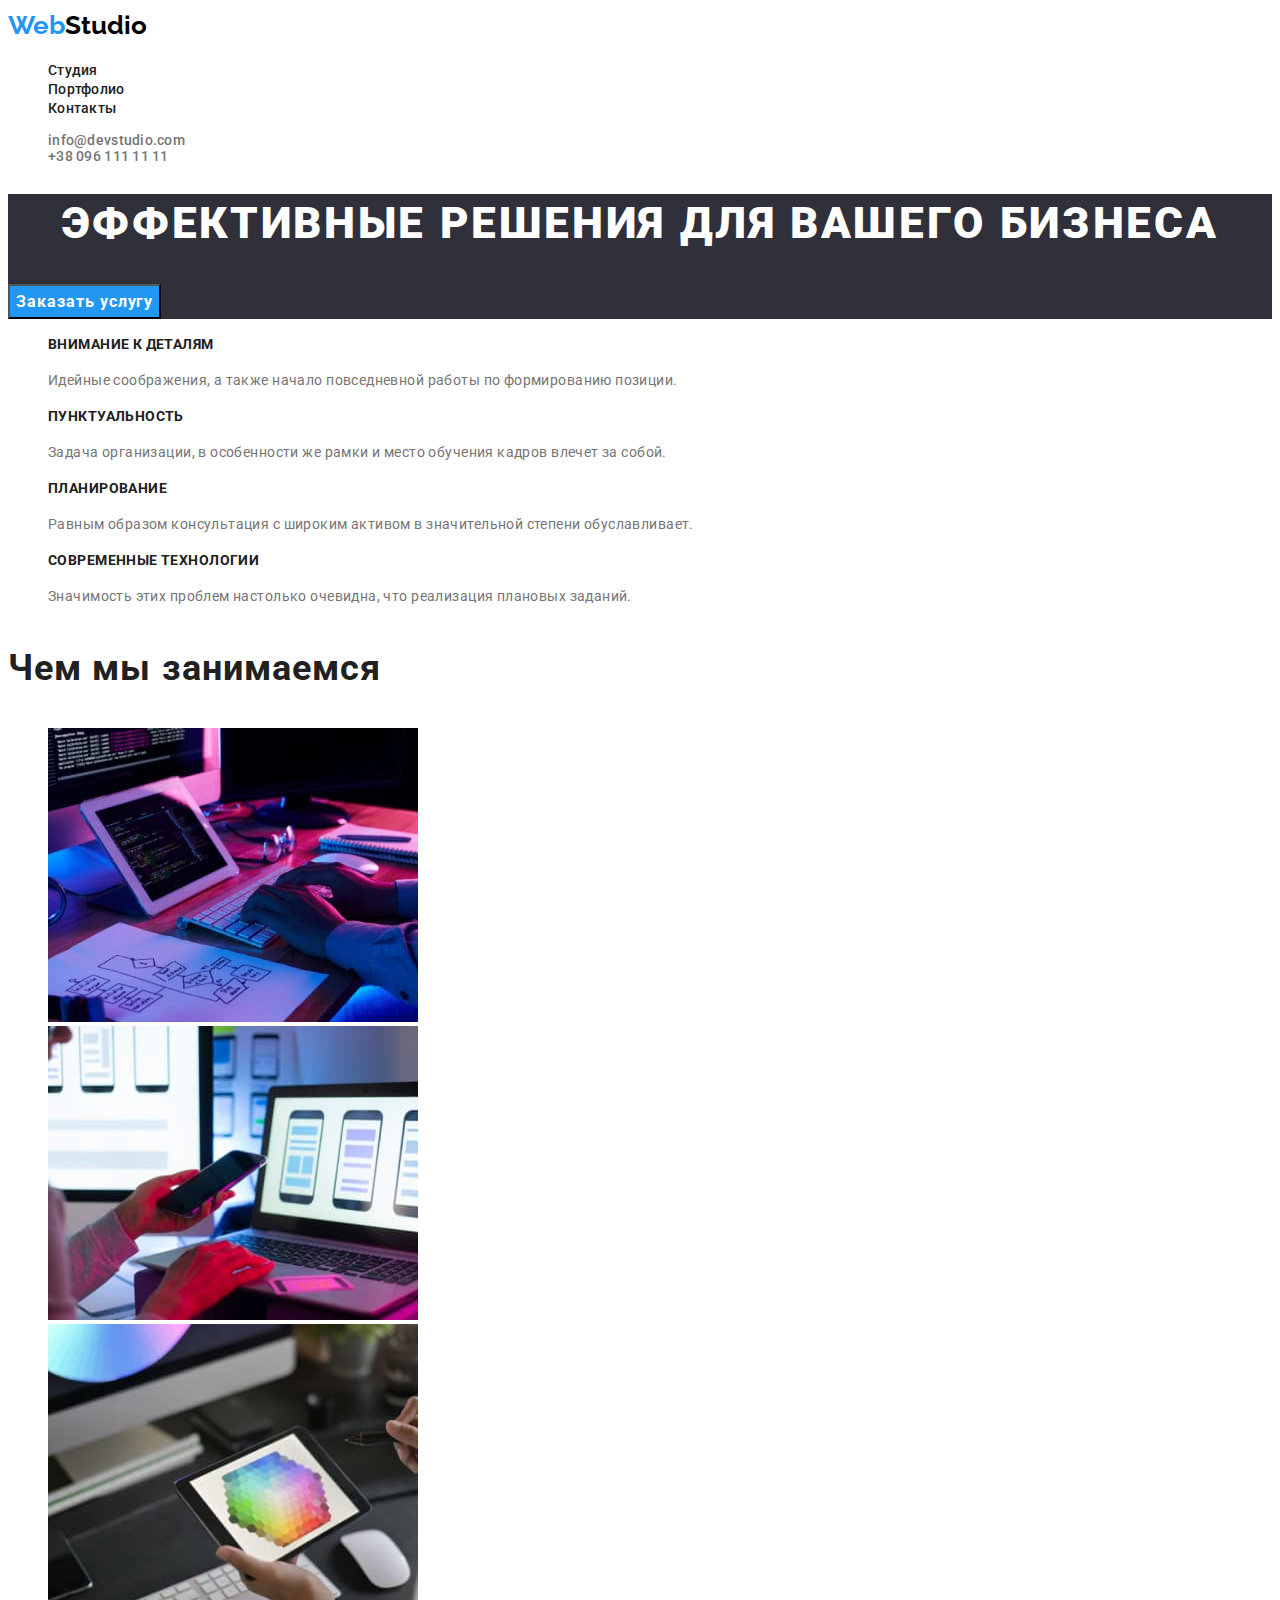
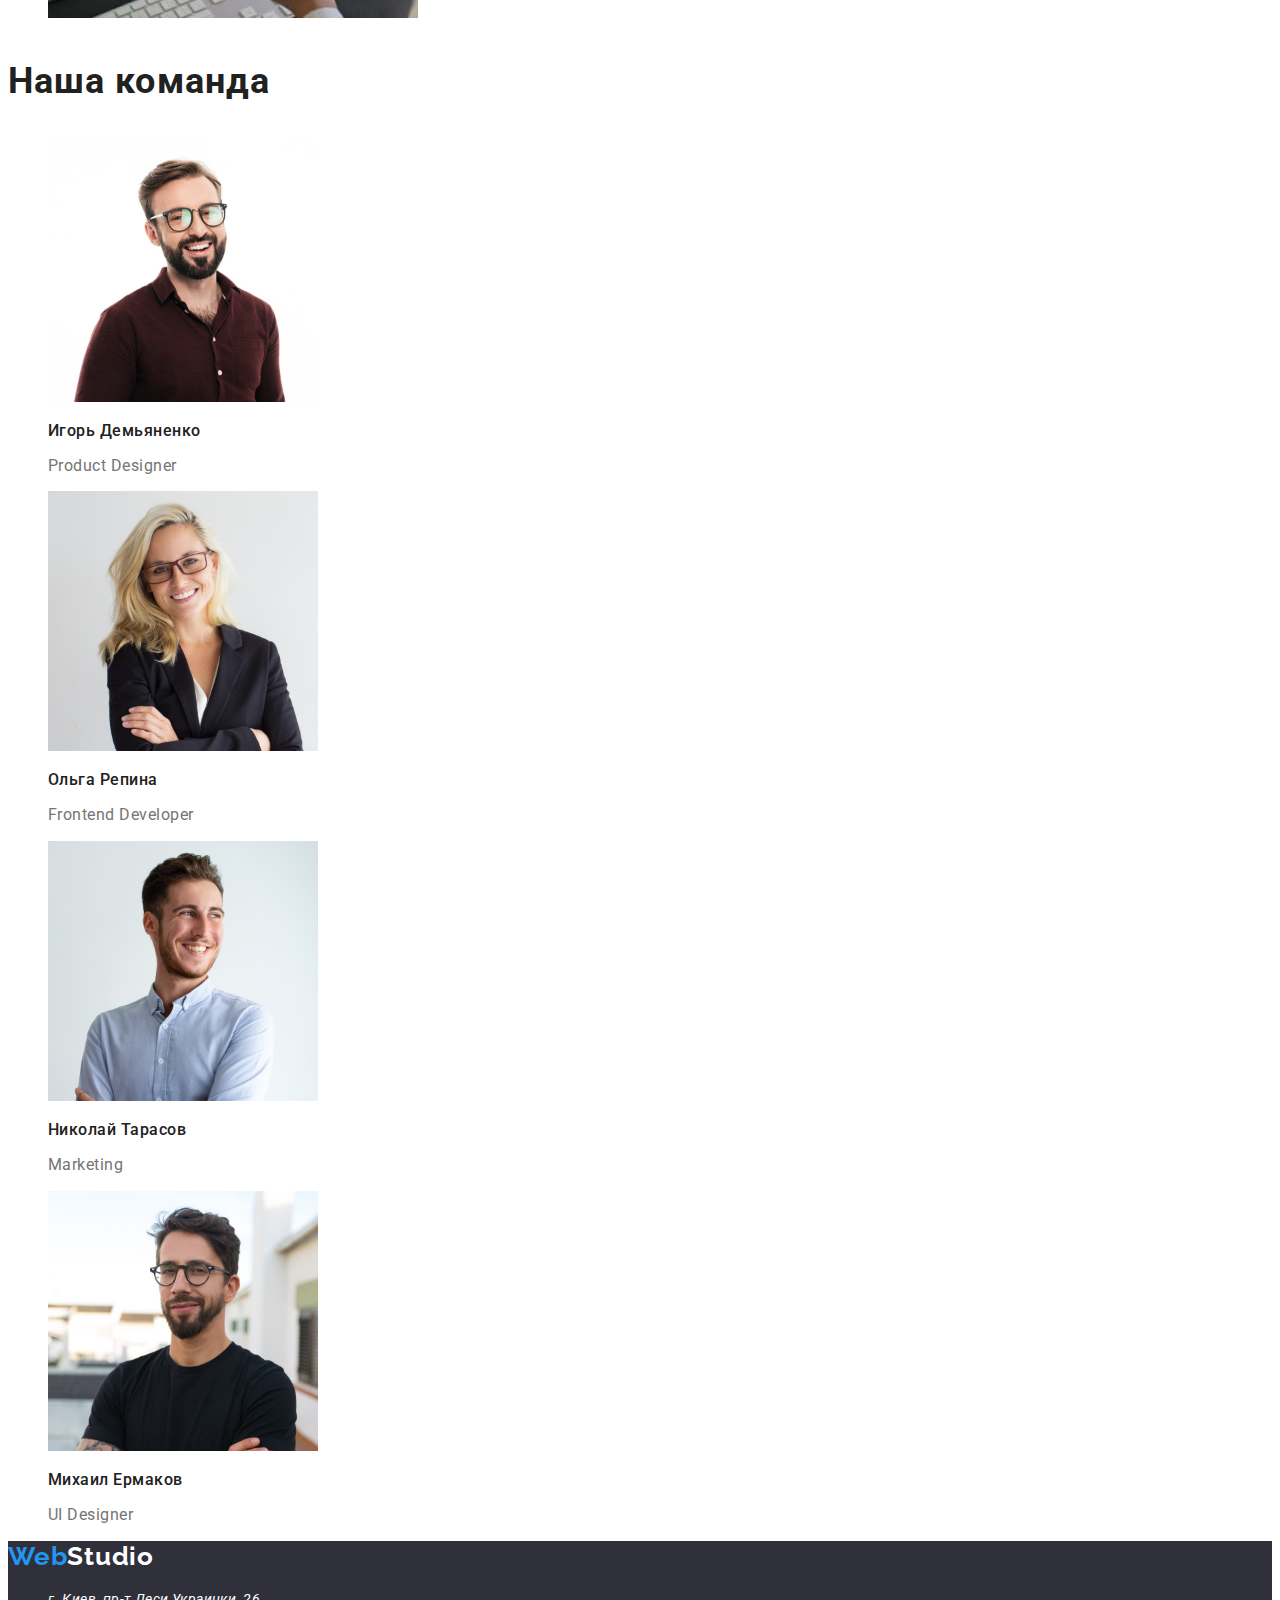
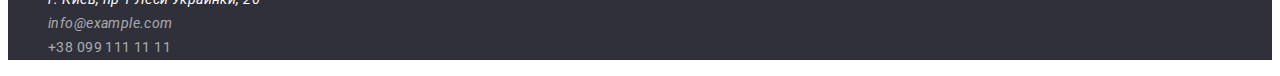
<file: index.html>
<!DOCTYPE html>
<html lang="en">

<head>
    <meta charset="UTF-8">
    <meta http-equiv="X-UA-Compatible" content="IE=edge">
    <meta name="viewport" content="width=device-width, initial-scale=1.0">
    <title>Document</title>
    <link
        href="https://fonts.googleapis.com/css2?family=Raleway:wght@700&family=Roboto:ital,wght@0,500;0,700;0,900;1,400;1,700&display=swap"
        rel="stylesheet">
    <link rel="stylesheet" href="./css/styles.css">
</head>

<body>
    <!--header section-->
    <header class="header">
        <nav class="header-nav">
            <a class="header-logo link" href=""><span class="header-logo-color">Web</span>Studio</a>
            <ul class="list hedar-nav">
                <li class="header-item"> <a class="link header-link header-link-studio" href="./portfolio.html">Студия</a></li>
                <li class="header-item"> <a class="link header-link" href="./portfolio.html">Портфолио</a></li>
                <li class="header-item"> <a class="link header-link" href="">Контакты</a></li>
            </ul>
        </nav>
        <ul class="list header-cont-list">
            <li class="header-mail"> <a class="link header-mail-color"
                    href="mailto:info@devstudio.com">info@devstudio.com</a></li>
            <li class="header-tel"> <a class="link header-tel-color" href="tel:+380961111111">+38 096 111 11 11</a></li>
        </ul>
    </header>
    <main>
        <!--heroy section-->
        <section class="heroy">
            <h1 class="heroy-titel">Эффективные решения для вашего бизнеса</h1>
            <p class="heroy-bth"><button class="heroy-bth-color">Заказать услугу</button></p>
            </section>

        <!--features section-->
        <section>
            <h2 hidden>Особенности</h2>
            <ul class="list features-list">
                <li>
                    <h3 class="features-list-title">Внимание к деталям</h3>
                    <p class="features-list-text">
                        Идейные соображения, а также начало повседневной работы по формированию позиции.
                    </p>
                </li>
                <li>
                    <h3 class="features-list-title">Пунктуальность</h3>
                    <p class="features-list-text">
                        Задача организации, в особенности же рамки и место обучения кадров влечет за собой.
                    </p>
                </li>
                <li>
                    <h3 class="features-list-title">Планирование</h3>
                    <p class="features-list-text">
                        Равным образом консультация с широким активом в значительной степени обуславливает.
                    </p>
                </li>
                <li>
                    <h3 class="features-list-title">Современные технологии</h3>
                    <p class="features-list-text">
                        Значимость этих проблем настолько очевидна, что реализация плановых заданий.
                    </p>
                </li>
            </ul>
        </section>

        <!--our work section-->
        <section>
            <h2 class="our-work-title">Чем мы занимаемся</h2>
            <ul class="list">
                <li><img src="images/photo(0).jpg" alt="our work 1" width="370" /></li>
                <li><img src="images/photo(1).jpg" alt="our work 2" width="370" /></li>
                <li><img src="images/photo(2).jpg" alt="our work 3" width="370" /></li>
            </ul>
        </section>

        <!--our team section-->
        <section>
            <h2 class="our-team-title">Наша команда</h2>
            <ul class="list">
                <li>
                    <img src="images/photo(3).jpg" alt="фото Игорь Демьяненко" width="270" />
                    <p class="our-team-name">Игорь Демьяненко</p>
                    <p class="our-team-position">Product Designer</p>
                </li>
                <li>
                    <img src="images/photo(4).jpg" alt="фото Ольга Репина" width="270" />
                    <p class="our-team-name">Ольга Репина</p>
                    <p class="our-team-position">Frontend Developer</p>
                </li>
                <li>
                    <img src="images/photo(5).jpg" alt="фото Николай Тарасов" width="270" />
                    <p class="our-team-name">Николай Тарасов</p>
                    <p class="our-team-position">Marketing</p>
                </li>
                <li>
                    <img src="images/photo(6).jpg" alt="фото Михаил Ермаков" width="270" />
                    <p class="our-team-name">Михаил Ермаков</p>
                    <p class="our-team-position">UI Designer</p>
                </li>
            </ul>
        </section>
    </main>
    <!--footer section-->
    <footer class="footer-section">
        <a class="link footer-logo" href=""><span class="footer-logo-color">Web</span>Studio</a>
        <address>
            <ul class="list footer-list">
                <li>
                    <a class="link footer-link-address" href="https://goo.gl/maps/893jYbpZrBfaa6KE9"
                        rel="noopener noreferrer">г. Киев, пр-т Леси Украинки, 26</a>
                </li>
                <li>
                    <a class="link footer-link-mail" href="mailto:info@example.com">info@example.com</a>
                </li>
                <li>
                    <a class="link footer-link-tel" href="tel:+380991111111">+38 099 111 11 11</a>
                </li>
            </ul>
        </address>
    </footer>
</body>
</html>
</file>
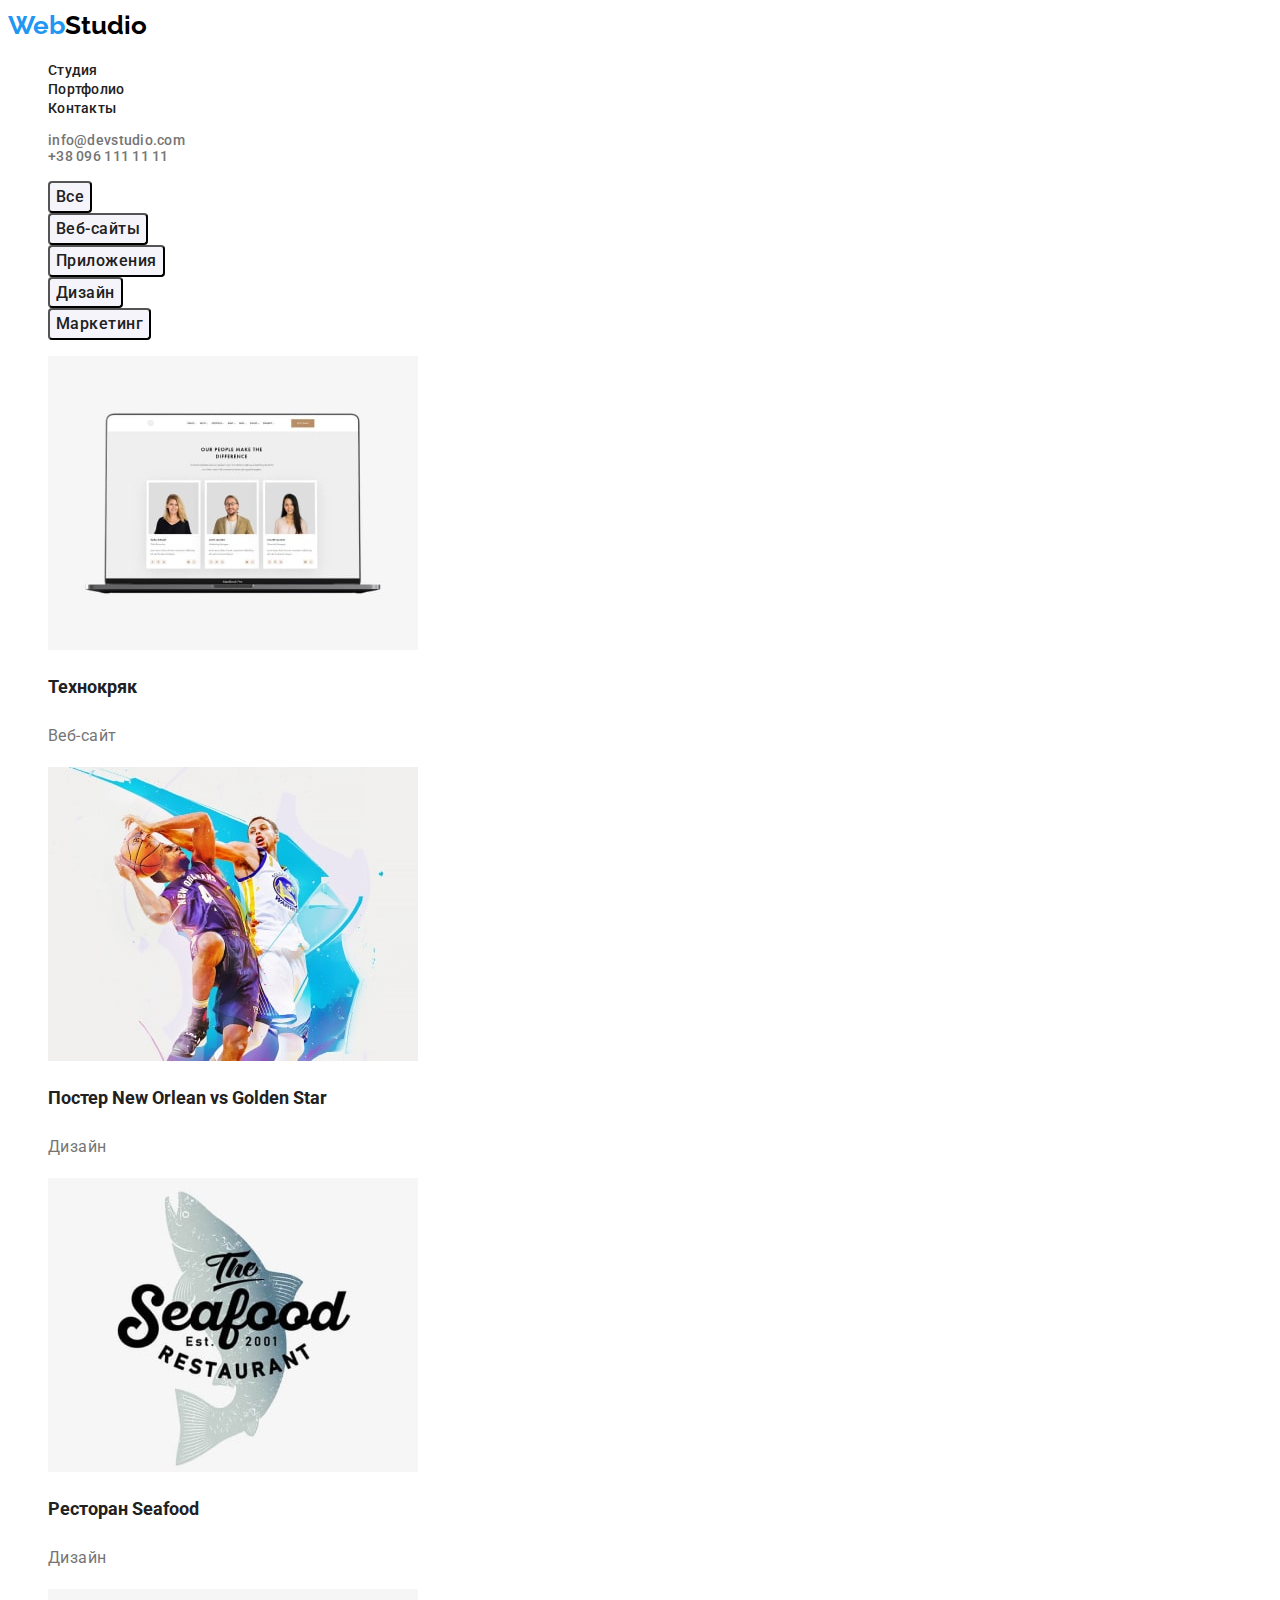
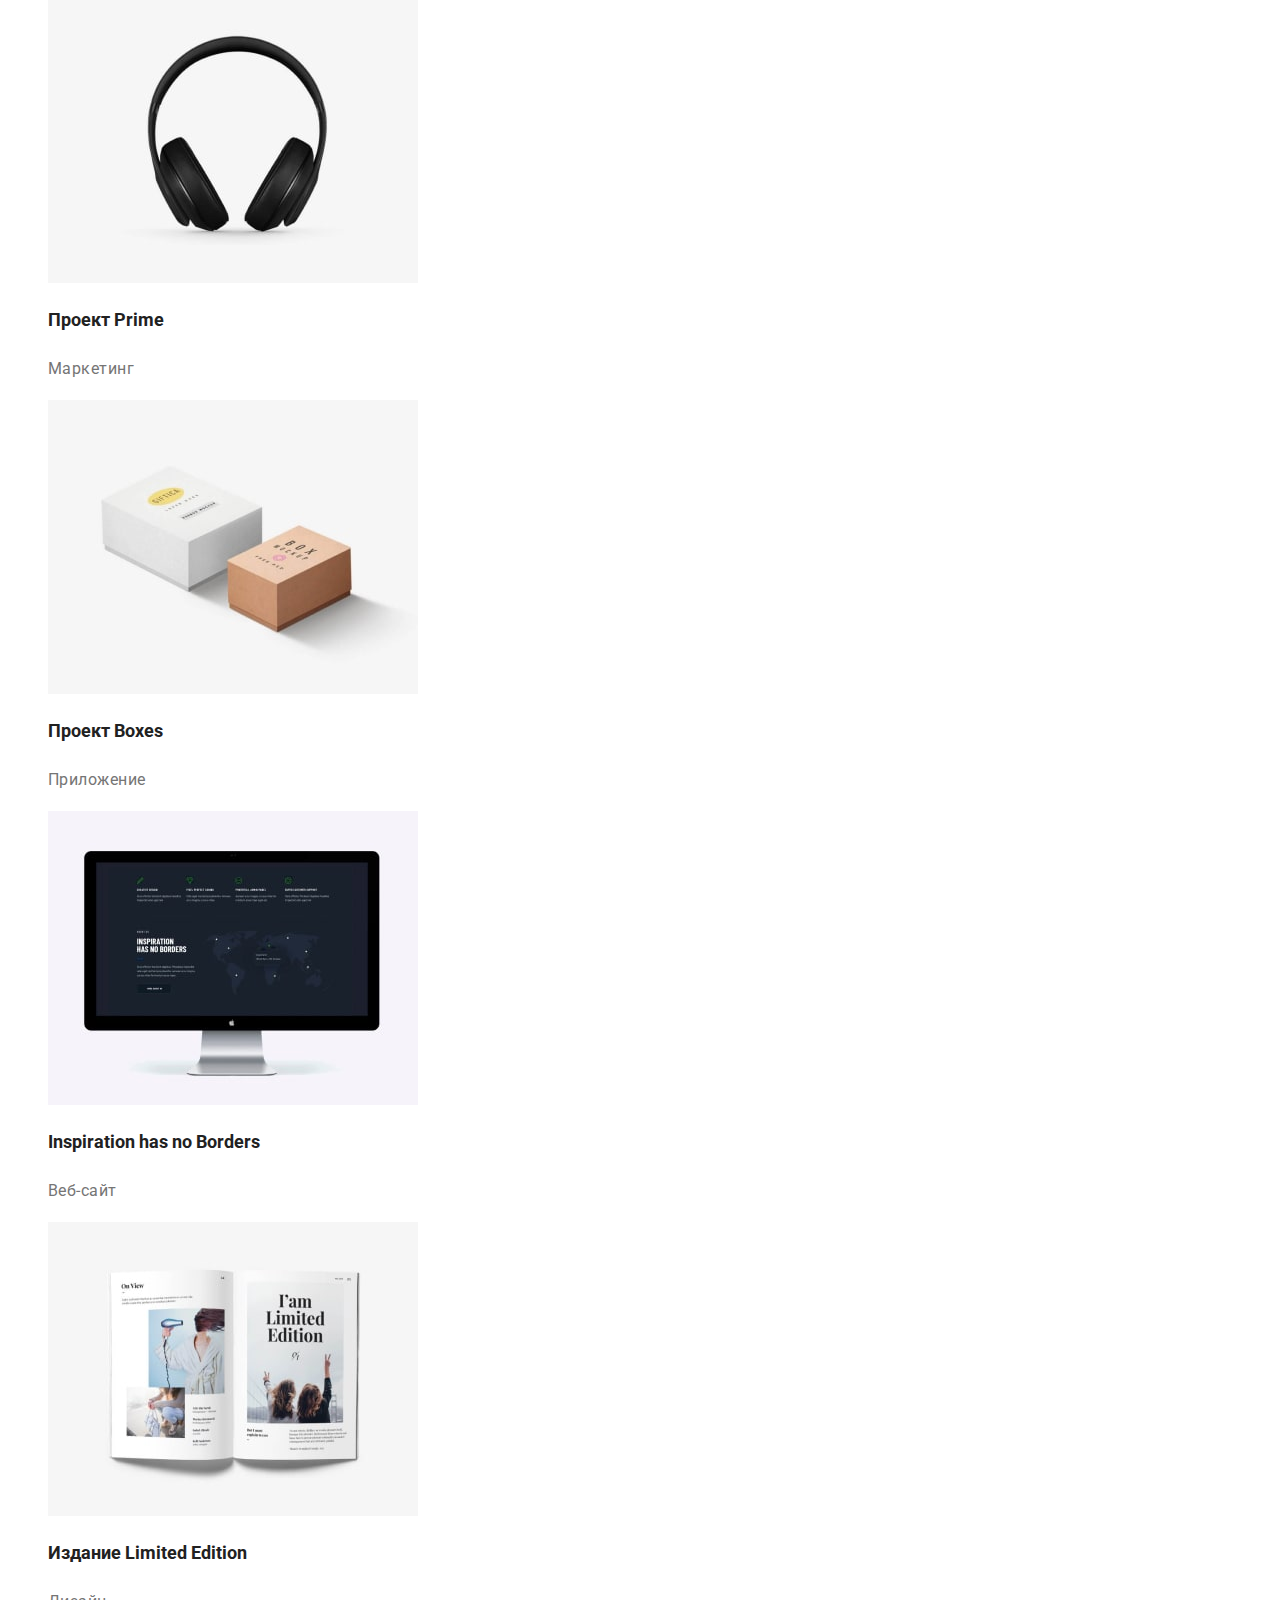
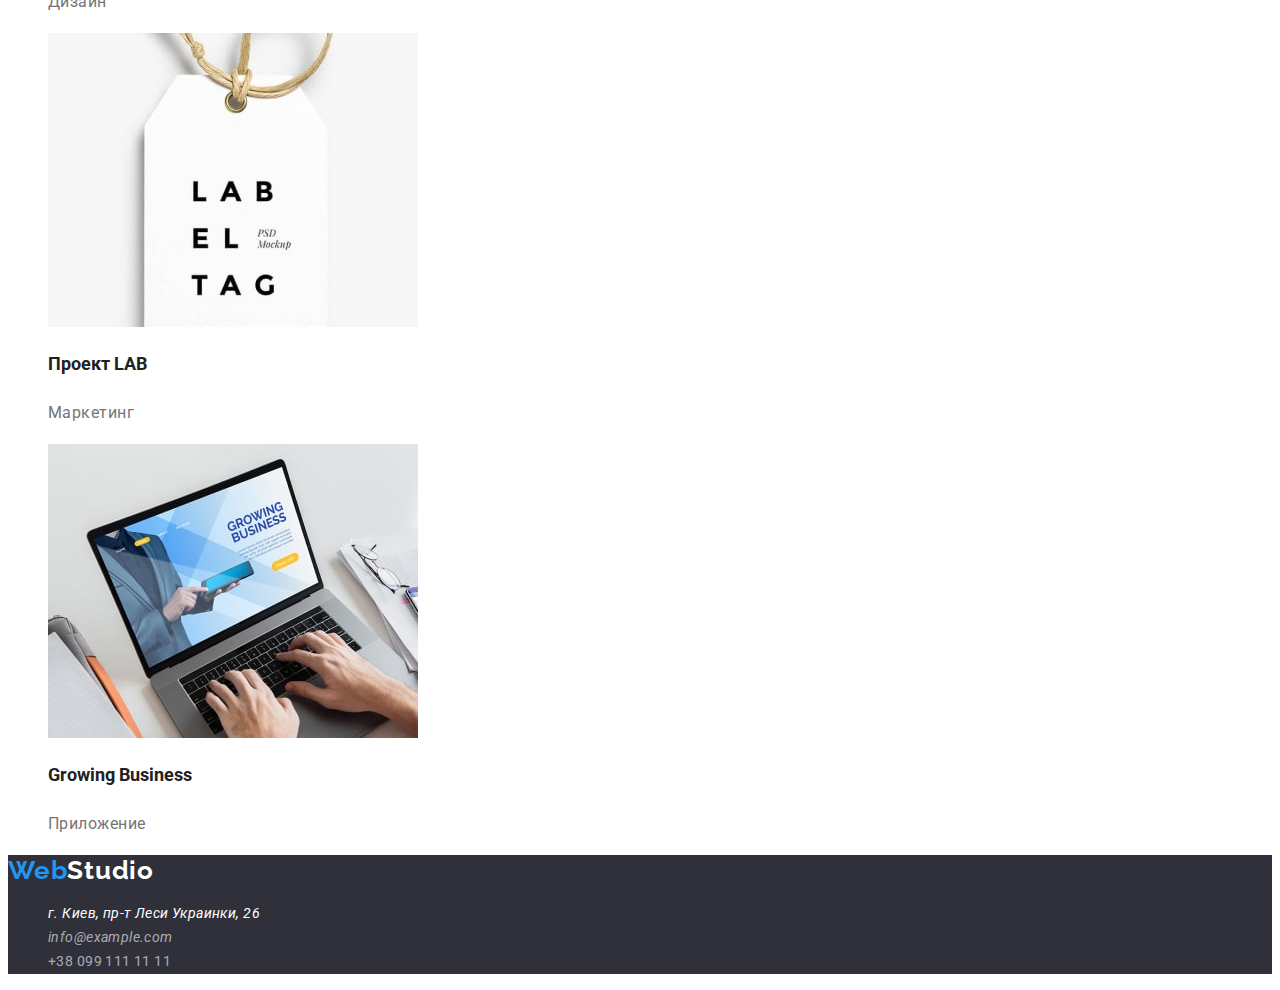
<file: portfolio.html>
<!DOCTYPE html>
<html lang="en">
<head>
    <meta charset="UTF-8">
    <meta http-equiv="X-UA-Compatible" content="IE=edge">
    <meta name="viewport" content="width=device-width, initial-scale=1.0">
    <title>Document</title>
    <link
        href="https://fonts.googleapis.com/css2?family=Raleway:wght@700&family=Roboto:ital,wght@0,500;0,700;0,900;1,400;1,700&display=swap"
        rel="stylesheet">
    <link rel="stylesheet" href="./css/styles.css">
</head>
<body>
        <!--header section-->
<header>
    <nav>
        <a class="header-logo link" href=""><span class="header-logo-color">Web</span>Studio</a>
        <ul class="list hedar-nav">
            <li class="header-item"> <a class="link header-link header-link-studio" href="./index.html">Студия</a></li>
            <li class="header-item"> <a class="link header-link" href="./index.html">Портфолио</a></li>
            <li class="header-item"> <a class="link header-link" href="">Контакты</a></li>
        </ul>
    </nav>
        <ul class="list header-cont-list">
            <li class="header-mail"> <a class="link header-mail-color" href="mailto:info@devstudio.com">info@devstudio.com</a>
            </li>
            <li class="header-tel"> <a class="link header-tel-color" href="tel:+380961111111">+38 096 111 11 11</a></li>
        </ul>
</header>
        <!--main section-->
<main>
        <!--btn section-->
        <section>
            <h1 hidden>Примеры работ</h1>
            <ul class="list">
                <li> 
                    <button type="button" class="btn-nav">Все</button>
                </li>
                <li> 
                    <button type="button" class="btn-nav">Веб-сайты</button></li>
                <li> 
                    <button type="button" class="btn-nav">Приложения</button></li>
                <li> 
                    <button type="button" class="btn-nav">Дизайн</button></li>
                <li> 
                    <button type="button" class="btn-nav">Маркетинг</button></li>
            </ul>
        
        <!--portfolio section-->
            <ul class="list">
                <li>
                    <img class="portfolio-img" src="./images/photo-7-hw-2.jpg" alt="фото вебсайт на мониторе ноутбука" width="370" height="294">
                    <h2 class="portfolio-title">Технокряк</h2>
                    <p class="portfolio-filter">Веб-сайт</p>
                </li>

                <li>
                    <img class="portfolio-img" src="./images/photo-8-hw-2.jpg" alt="фото боскитболисты" width="370" height="294">
                    <h2 class="portfolio-title">Постер New Orlean vs Golden Star</h2>
                    <p class="portfolio-filter">Дизайн</p>
                </li>

                <li>
                    <img class="portfolio-img" src="./images/photo-9-hw-2.jpg" alt="фото логотип ресторана Seafood" width="370" height="294">
                    <h2 class="portfolio-title">Ресторан Seafood</h2>
                    <p class="portfolio-filter">Дизайн</p>
                </li>

                <li>
                    <img class="portfolio-img" src="./images/photo-10-hw-2.jpg" alt="фото наушники" width="370" height="294">
                    <h2 class="portfolio-title">Проект Prime</h2>
                    <p class="portfolio-filter">Маркетинг</p>
                </li>

                <li>
                    <img class="portfolio-img" src="./images/photo-11-hw-2.jpg" alt="фото коробочки с надписью Boxes" width="370" height="294">
                    <h2 class="portfolio-title">Проект Boxes</h2>
                    <p class="portfolio-filter">Приложение</p>
                </li>

                <li>
                    <img class="portfolio-img" src="./images/photo-12-hw-2.jpg" alt="фото веб-свйт на экране монитора" width="370" height="294">
                    <h2 class="portfolio-title">Inspiration has no Borders</h2>
                    <p class="portfolio-filter">Веб-сайт</p>
                </li>

                <li>
                    <img class="portfolio-img" src="./images/photo-13-hw-2.jpg" alt="фото журнал Limited Edition" width="370" height="294">
                    <h2 class="portfolio-title">Издание Limited Edition</h2>
                    <p class="portfolio-filter">Дизайн</p>
                </li>

                <li>
                    <img class="portfolio-img" src="./images/photo-14-hw-2.jpg" alt="фото бирка LAB EL TAG" width="370" height="294">
                    <h2 class="portfolio-title">Проект LAB</h2>
                    <p class="portfolio-filter">Маркетинг</p>
                </li>

                <li>
                    <img class="portfolio-img" src="./images/photo-15-hw-2.jpg" alt="фото приложение Growing Business на экране ноутбука" width="370" height="294">
                    <h2 class="portfolio-title">Growing Business</h2>
                    <p class="portfolio-filter">Приложение</p>
                </li>
            </ul>
        </section>
</main>
        <!--footer section-->
        <footer class="footer-section">
            <a class="link footer-logo" href=""><span class="footer-logo-color">Web</span>Studio</a>
            <address>
                <ul class="list footer-list">
                    <li>
                        <a class="link footer-link-address" href="https://goo.gl/maps/893jYbpZrBfaa6KE9"
                            rel="noopener noreferrer">г. Киев, пр-т Леси Украинки, 26</a>
                    </li>
                    <li>
                        <a class="link footer-link-mail" href="mailto:info@example.com">info@example.com</a>
                    </li>
                    <li>
                        <a class="link footer-link-tel" href="tel:+380991111111">+38 099 111 11 11</a>
                    </li>
                </ul>
            </address>
        </footer>
</body>
</html>
</file>
<file: css/styles.css>
/* универсальный селектор */
:root {
  --main-text-color: #212121;
  --second-text-color: #757575;
  --third-text-color: #2196f3;
  --fort-text-color: rgba(255, 255, 255, 0.6);
  --main-btn-color: #2196f3;
  --heder-text-color: #ffffff;
  --one-letter-spacing: 0.02em;
  --second-letter-spacing: 0.03em;
  --third-letter-spacing: 0.06em;
}

body {
  font-family: "Roboto", sans-serif;
  color: #000000;
  background: #ffffff;
}

.list {
  list-style: none;
}

.link {
  text-decoration: none;
}

/* header section */

.header-logo {
  font-family: Raleway;
  font-weight: bold;
  font-size: 26px;
  line-height: 1.38;
  --letter-spacing-text: 0.03em;
  color: #000000;
}

.header-logo-color {
  color: var(--third-text-color);
}

.header-link {
  font-weight: 500;
  font-size: 14px;
  line-height: 1.14;
  letter-spacing: var(--one-letter-spacing);
  color: var(--main-text-color);
}

.header-link-studio {
  color: var(--main-text-color);
}

.header-link-studio:hover {
  color: var(--third-text-color);
}

.header-link:hover {
  color: var(--third-text-color);
}

.header-cont-list {
  font-weight: 500;
  font-size: 14px;
  line-height: 1.14;
  letter-spacing: var(--one-letter-spacing);
}
.header-mail-color {
  color: var(--second-text-color);
}

.header-mail-color:hover {
  color: var(--third-text-color);
}
.header-mail-color:focus {
  color: rgb(18, 235, 43);
}

.header-tel-color {
  color: var(--second-text-color);
}

.header-tel-color:hover {
  color: var(--third-text-color);
}

.header-tel-color:focus {
  color: rgb(18, 235, 43);
}
/* heroy section */

.heroy {
  background: #2f303a;
}

.heroy-titel {
  font-weight: 900;
  font-size: 44px;
  line-height: 1.36;
  text-align: center;
  text-transform: uppercase;
  color: var(--heder-text-color);
  letter-spacing: var(--third-letter-spacing);
}

.heroy-bth-color {
  font-family: "Roboto";
  font-weight: bold;
  font-size: 16px;
  line-height: 1.87;
  display: flex;
  align-items: center;
  text-align: center;
  color: var(--heder-text-color);
  letter-spacing: var(--third-letter-spacing);
  background-color: var(--main-btn-color);

  cursor: pointer;
}

/* features section */

.features-list-title {
  font-weight: bold;
  font-size: 14px;
  line-height: 1.42;
  text-transform: uppercase;
  letter-spacing: var(--second-letter-spacing);
  color: var(--main-text-color);
}

.features-list-text {
  font-size: 14px;
  line-height: 1.71;
  letter-spacing: var(--second-letter-spacing);
  color: var(--second-text-color);
}

/* our work section- */
.our-work-title {
  font-weight: bold;
  font-size: 36px;
  line-height: 1.66;
  letter-spacing: var(--second-letter-spacing);
  color: var(--main-text-color);
}

/* our team section */
.our-team-title {
  font-weight: bold;
  font-size: 36px;
  line-height: 1.66;
  letter-spacing: var(--second-letter-spacing);
  color: var(--main-text-color);
}

.our-team-name {
  font-weight: 500;
  font-size: 16px;
  line-height: 1.18;
  letter-spacing: var(--second-letter-spacing);
  color: var(--main-text-color);
}

.our-team-position {
  font-size: 16px;
  line-height: 1.18;
  letter-spacing: var(--second-letter-spacing);
  color: var(--second-text-color);
}

/* footer section */
.footer-section {
  background-color: #2f303a;
}

.footer-logo {
  font-family: Raleway;
  font-weight: bold;
  font-size: 26px;
  line-height: 31px;
  letter-spacing: var(--second-letter-spacing);
  color: var(--heder-text-color);
}

.footer-logo-color {
  color: var(--third-text-color);
}

.footer-link-address {
  font-size: 14px;
  line-height: 1.71;
  letter-spacing: var(--second-letter-spacing);
  color: var(--heder-text-color);
}

.footer-link-address:hover {
  color: var(--third-text-color);
}

.footer-link-address:focus {
  color: rgb(18, 235, 43);
}

.footer-link-mail {
  font-size: 14px;
  line-height: 1.71;
  letter-spacing: var(--second-letter-spacing);
  color: rgba(255, 255, 255, 0.6);
}

.footer-link-mail:hover {
  color: var(--third-text-color);
}

.footer-link-mail:focus {
  color: rgb(18, 235, 43);
}

.footer-link-tel {
  font-style: normal;
  font-size: 14px;
  line-height: 1.71;
  letter-spacing: var(--second-letter-spacing);
  color: rgba(255, 255, 255, 0.6);
}

.footer-link-tel:hover {
  color: var(--third-text-color);
}

.footer-link-tel:focus {
  color: rgb(18, 235, 43);
}

/* btn section */

.btn-nav {
  cursor: pointer;

  font-family: "Roboto";
  font-weight: 500;
  font-size: 16px;
  line-height: 1.62;

  text-align: center;
  letter-spacing: var(--second-letter-spacing);
  color: var(--main-text-color);

  background: #f5f4fa;
  border-radius: 4px;
}

.btn-nav:hover {
  background-color: #2196f3;
}

/* portfolio section */

.portfolio-img {
}

.portfolio-title {
  font-weight: bold;
  font-size: 18px;
  line-height: 2;
  left: var(--third-letter-spacing);
  color: var(--main-text-color);
}

.portfolio-filter {
  font-size: 16px;
  line-height: 30px;
  letter-spacing: var(--second-letter-spacing);
  color: var(--second-text-color);
}
</file>
